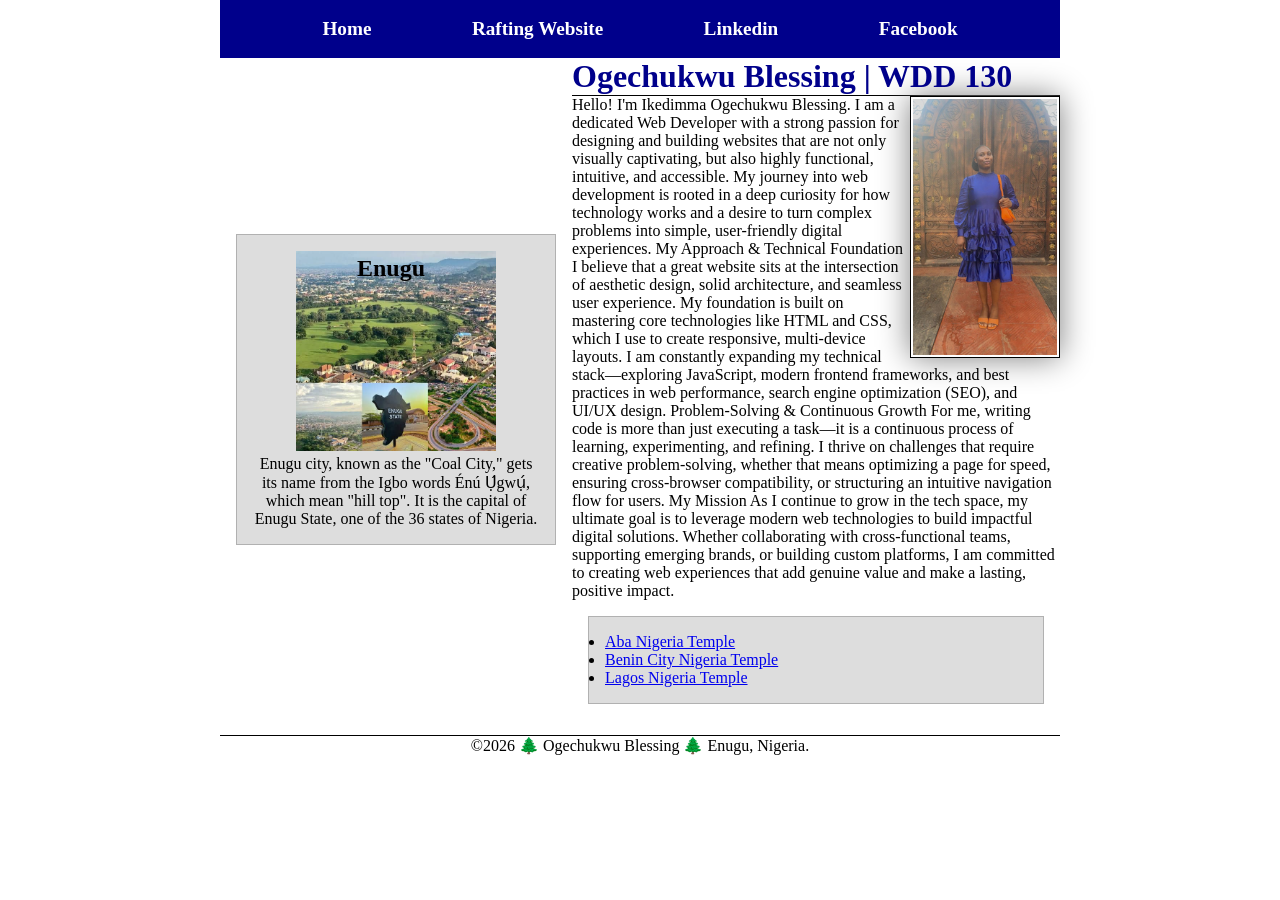
<file: index.html>
<!DOCTYPE html>
<html lang="en">

<head>
    <meta charset="UTF-8">
    <meta name="viewport" content="width=device-width, initial-scale=1.0">
    <title>Ogechukwu Blessing | WDD 130</title>
    <meta name="description" content="Ikedimma Ogechukwu's BYU-Idaho WDD 130 course home page.">
    <meta name="author" content="Ikedimma Ogechukwu">
    <link rel="stylesheet" href="styles/styles.css">
</head>

<body>
    <header>
        <nav>
            <a href="#">Home</a>
            <a href="wwr/">Rafting Website</a>
            <a href="https://linkedin.com">Linkedin</a>
            <a href="https://facebook.com">Facebook</a>
        </nav>
    </header>
    <div class="grid">
        <main>
            <h1>Ogechukwu Blessing | WDD 130</h1>
            <img class="profile" src="images/profile.jpg" alt="Hello, my name is Ogechukwu Blessing"
              width="200">
            <p>Hello! I'm Ikedimma Ogechukwu Blessing.

                I am a dedicated Web Developer with a strong passion for designing and building
                websites
                that are
                not only visually captivating, but also highly functional, intuitive, and
                accessible. My
                journey
                into web development is rooted in a deep curiosity for how technology works and a
                desire
                to turn
                complex problems into simple, user-friendly digital experiences.

                My Approach & Technical Foundation
                I believe that a great website sits at the intersection of aesthetic design, solid
                architecture, and
                seamless user experience. My foundation is built on mastering core technologies like
                HTML and CSS,
                which I use to create responsive, multi-device layouts. I am constantly expanding my
                technical
                stack—exploring JavaScript, modern frontend frameworks, and best practices in web
                performance,
                search engine optimization (SEO), and UI/UX design.

                Problem-Solving & Continuous Growth
                For me, writing code is more than just executing a task—it is a continuous process
                of
                learning,
                experimenting, and refining. I thrive on challenges that require creative
                problem-solving, whether
                that means optimizing a page for speed, ensuring cross-browser compatibility, or
                structuring an
                intuitive navigation flow for users.

                My Mission
                As I continue to grow in the tech space, my ultimate goal is to leverage modern web
                technologies to
                build impactful digital solutions. Whether collaborating with cross-functional
                teams,
                supporting
                emerging brands, or building custom platforms, I am committed to creating web
                experiences that add
                genuine value and make a lasting, positive impact.
            </p>
            <ul class="box">
                <li><a href="https://www.churchofjesuschrist.org/temples/details/aba-nigeria-temple?lang=eng"
                      target="_blank">Aba Nigeria Temple</a></li>
                <li><a href="https://www.churchofjesuschrist.org/temples/details/benin-city-nigeria-temple?lang=eng"
                      target="_blank">Benin City Nigeria Temple</a></li>
                <li><a href="https://www.churchofjesuschrist.org/temples/details/lagos-nigeria-temple?lang=eng"
                      target="_blank">Lagos Nigeria Temple</a></li>
            </ul>

        </main>
        <aside class="box">
            <h2>Enugu</h2>
            <img src=" images/enugu.jpeg" alt="Enugu City" width="200">
            <p>Enugu city, known as the "Coal City," gets its name from the Igbo words Énú
                Ụ́gwụ́,
                which mean "hill top". It is the capital of Enugu State, one of the 36
                states of
                Nigeria.</p>
        </aside>
    </div>
    <footer>
        <p>©2026 🌲 Ogechukwu Blessing 🌲 Enugu, Nigeria.</p>
    </footer>
</body>

</html>
</file>
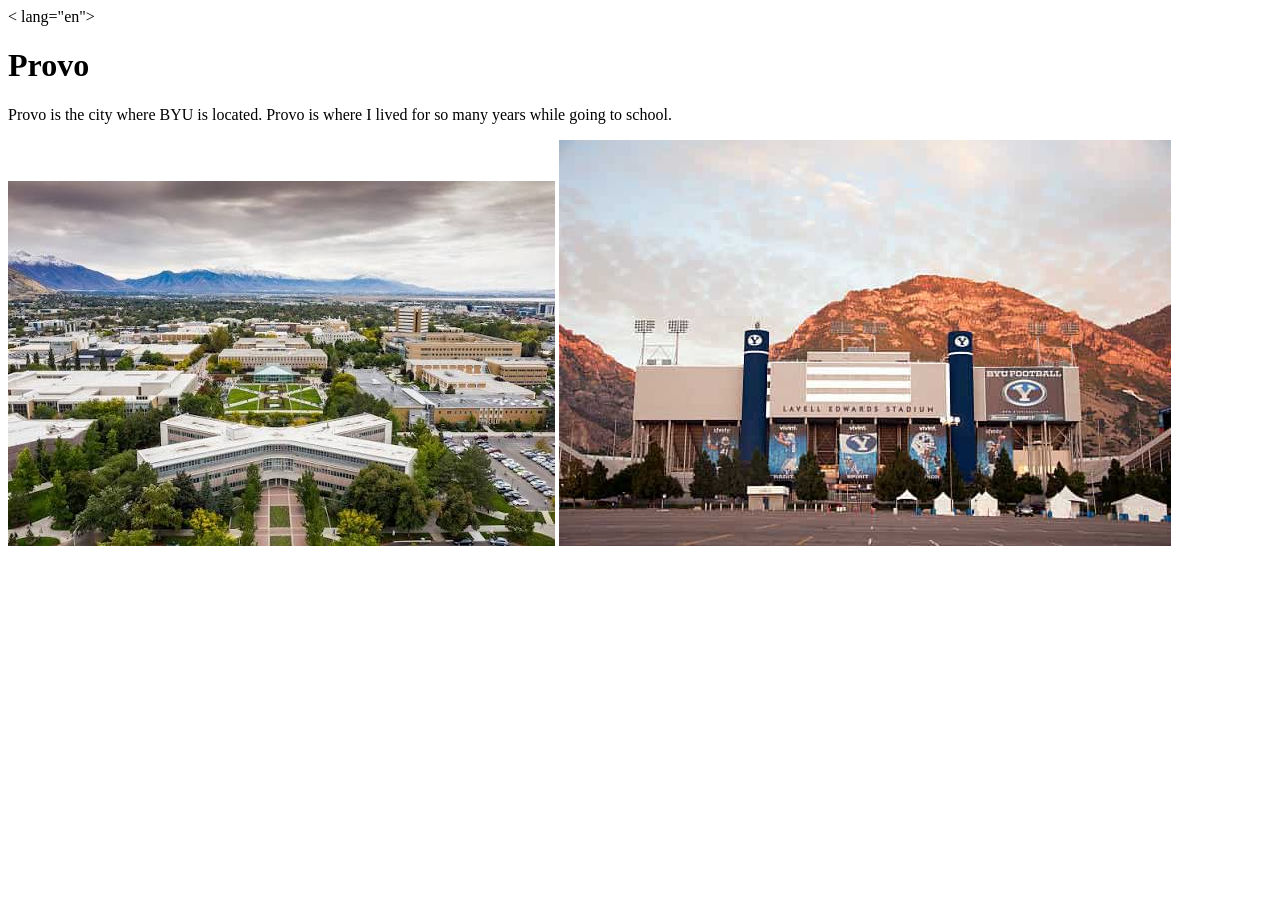
<file: week01/favorite-city.html>
<!DOCTYPE html>
< lang="en">

    <head>
        <meta charset="UTF-8">
        <meta name="viewport" content="width=device-width, initial-scale=1.0">
        <title>Document</title>
    </head>

    <body>
        <h1>Provo</h1>
        <p>Provo is the city where BYU is located. Provo is where I lived for so many years while
            going
            to school.</p>
        <img src="images/BYU-campus.jpg" alt="BYU Campus">
        <img src="images/BYU-Campus3.jpg" alt="BYU Campus">
    </body>

    </html>
</file>
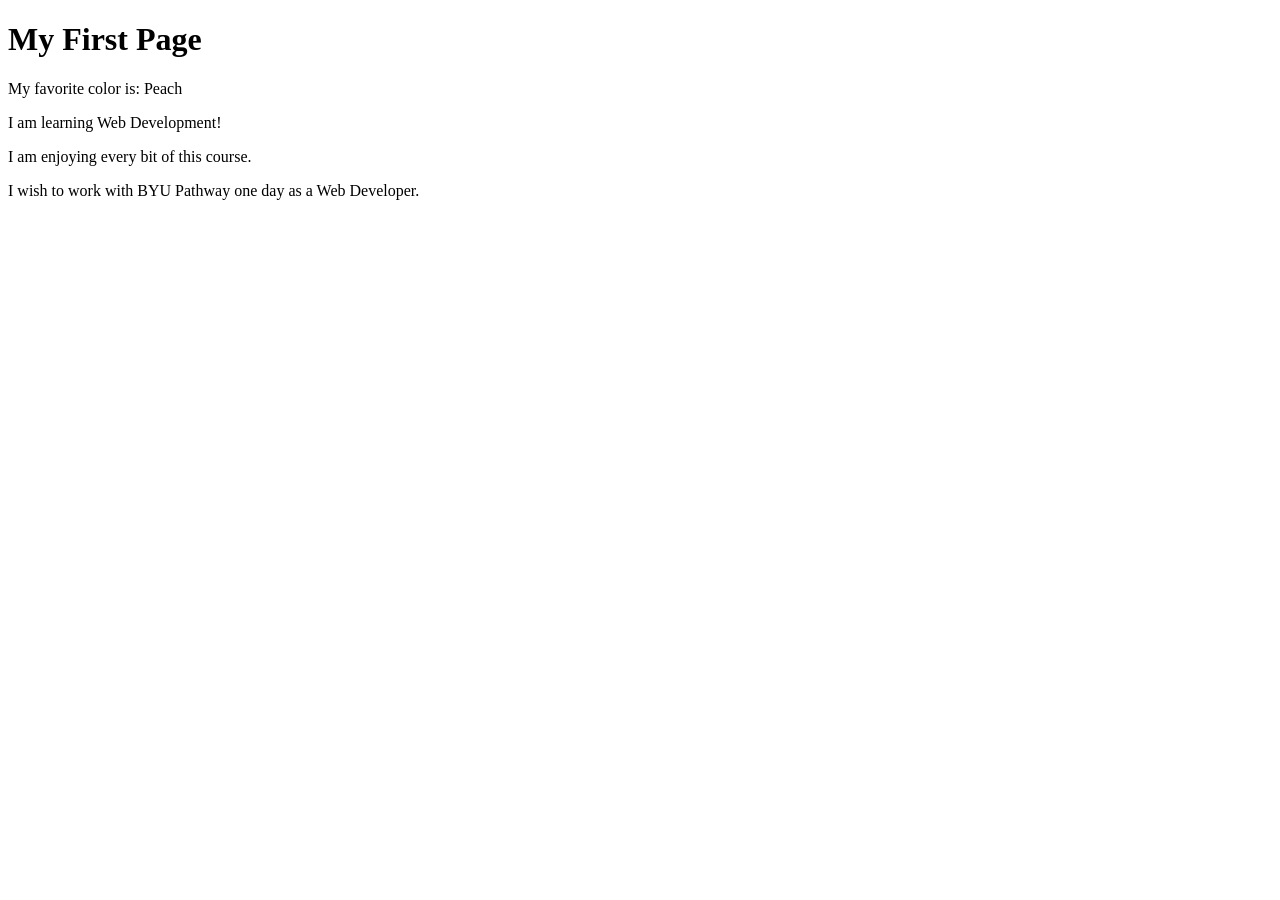
<file: week01/first-page.html>
<!DOCTYPE html>
<html lang="en">

<head>
    <meta charset="UTF-8">
    <meta name="viewport" content="width=device-width, initial-scale=1.0">
    <title>My First Page</title>
</head>

<body>
    <h1>My First Page</h1>
    <p>My favorite color is: Peach </p>
    <p>I am learning Web Development! </p>
    <p>I am enjoying every bit of this course. </p>
    <p>I wish to work with BYU Pathway one day as a Web Developer. </p>
</body>

</html>
</file>
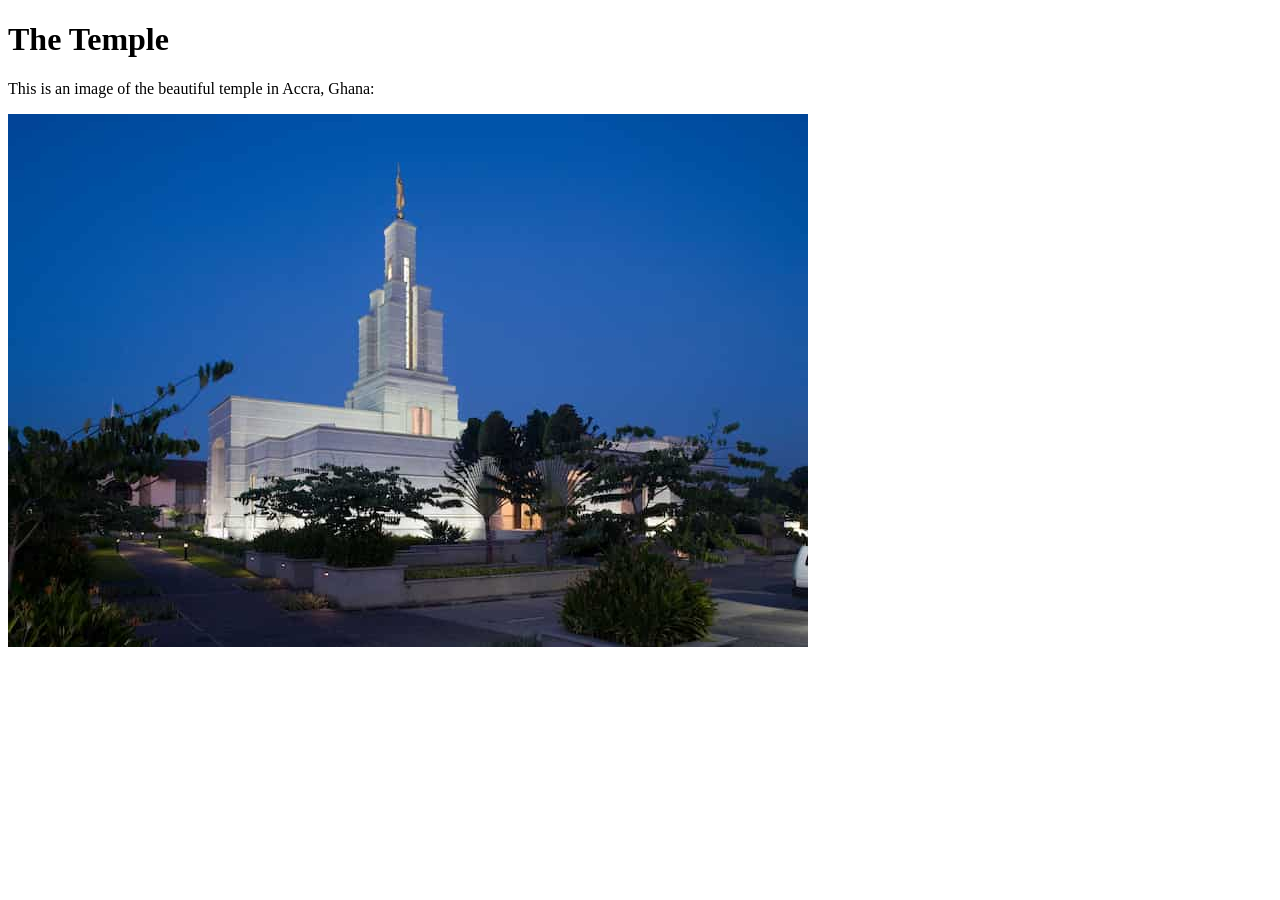
<file: week01/images-solution.html>
<!DOCTYPE html>
<html lang="en">
<head>
    <meta charset="UTF-8">
    <meta name="viewport" content="width=device-width, initial-scale=1.0">
    <title>Temple Image</title>
</head>
<body>
    <h1>The Temple</h1>
    <p>This is an image of the beautiful temple in Accra, Ghana:</p>
    <img src="images/temple-small.jpg" alt="The Accra Ghana Temple">
    
</body>
</html>
</file>
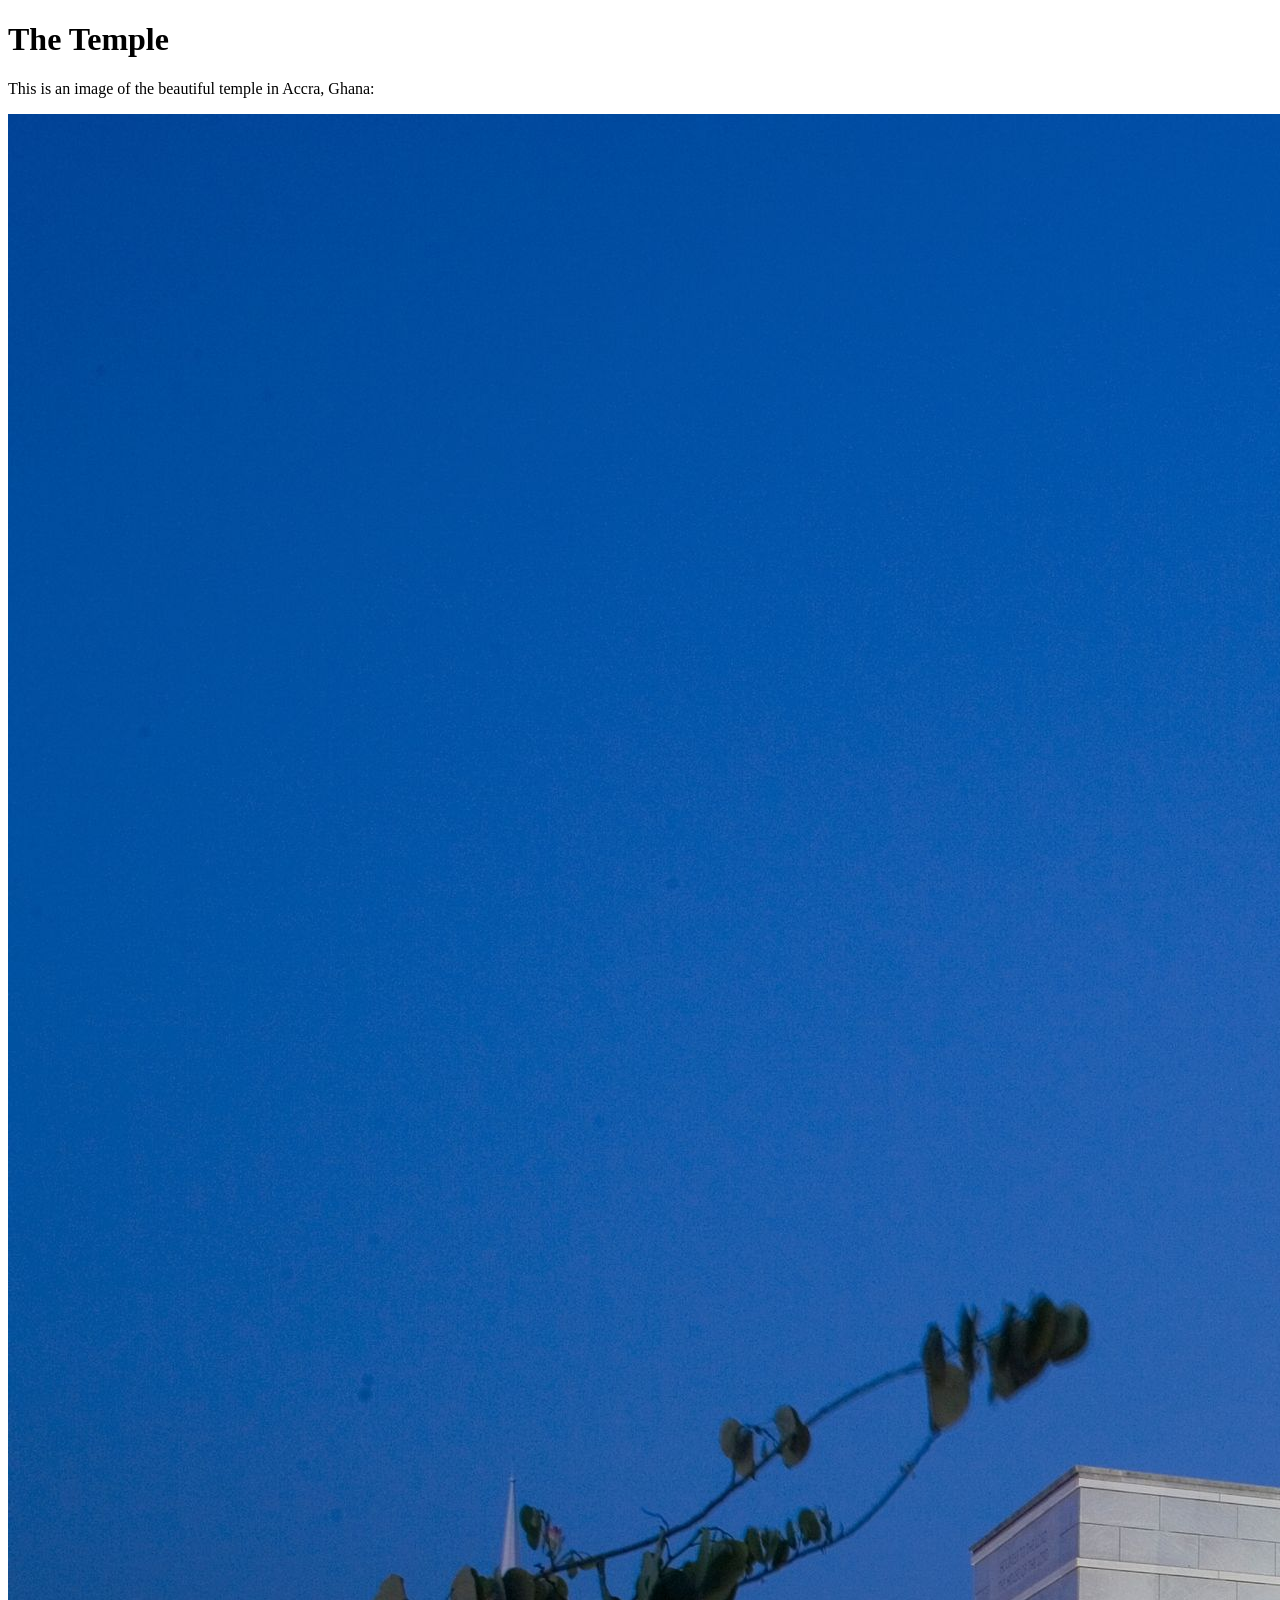
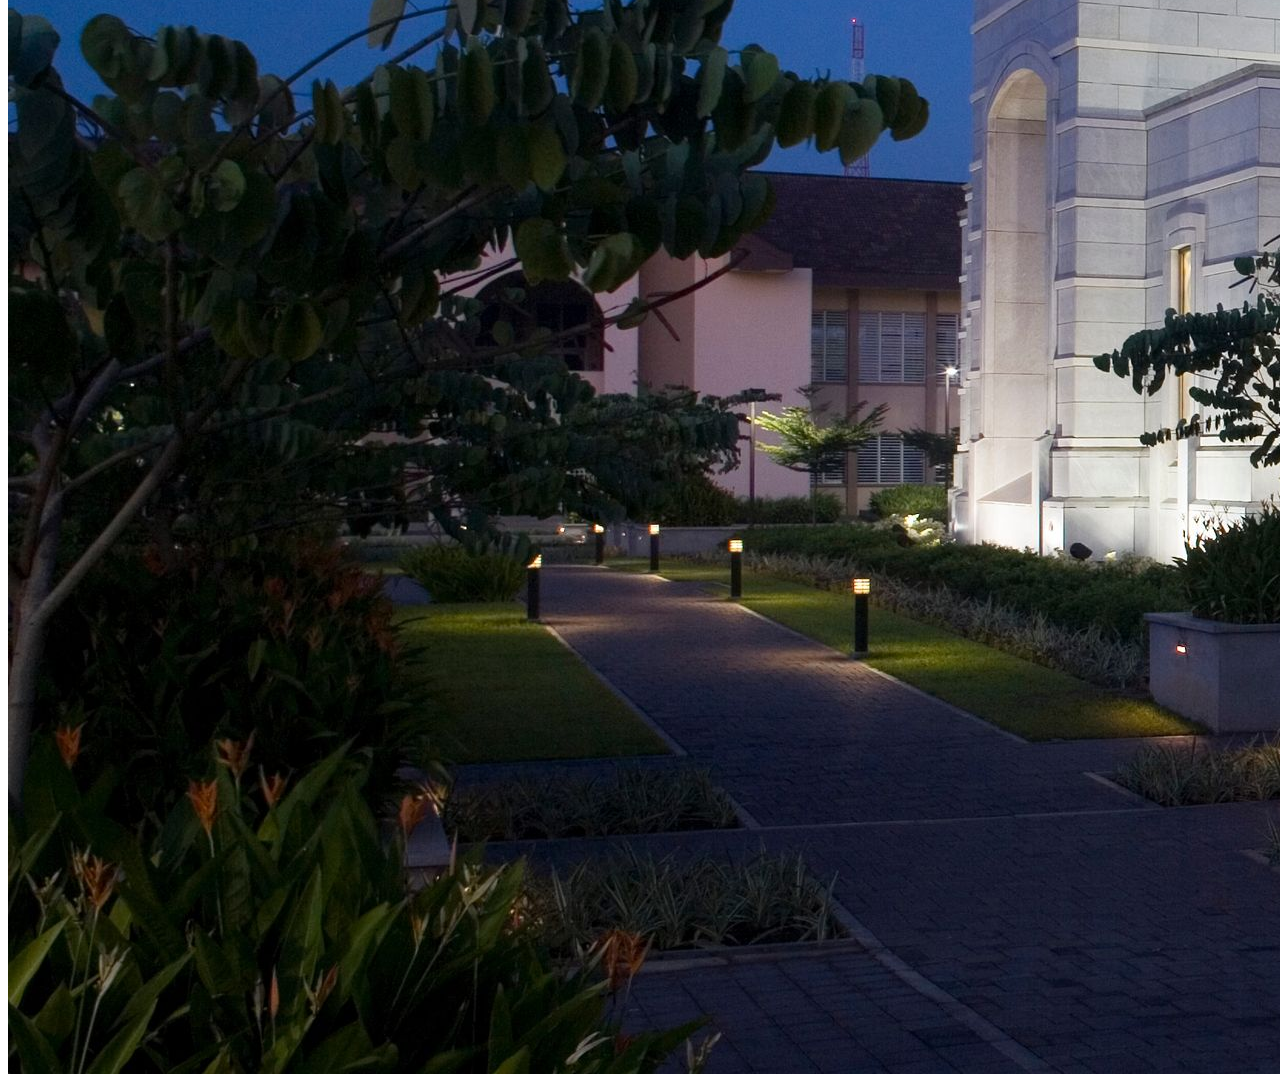
<file: week01/images.html>
<!DOCTYPE html>
<html lang="en">
<head>
    <meta charset="UTF-8">
    <meta name="viewport" content="width=device-width, initial-scale=1.0">
    <title>Temple Image</title>
</head>
<body>
    <h1>The Temple</h1>
    <p>This is an image of the beautiful temple in Accra, Ghana:</p>
    <img src="images/temple-large.jpeg" alt="The Accra Ghana Temple">
    
</body>
</html>
</file>
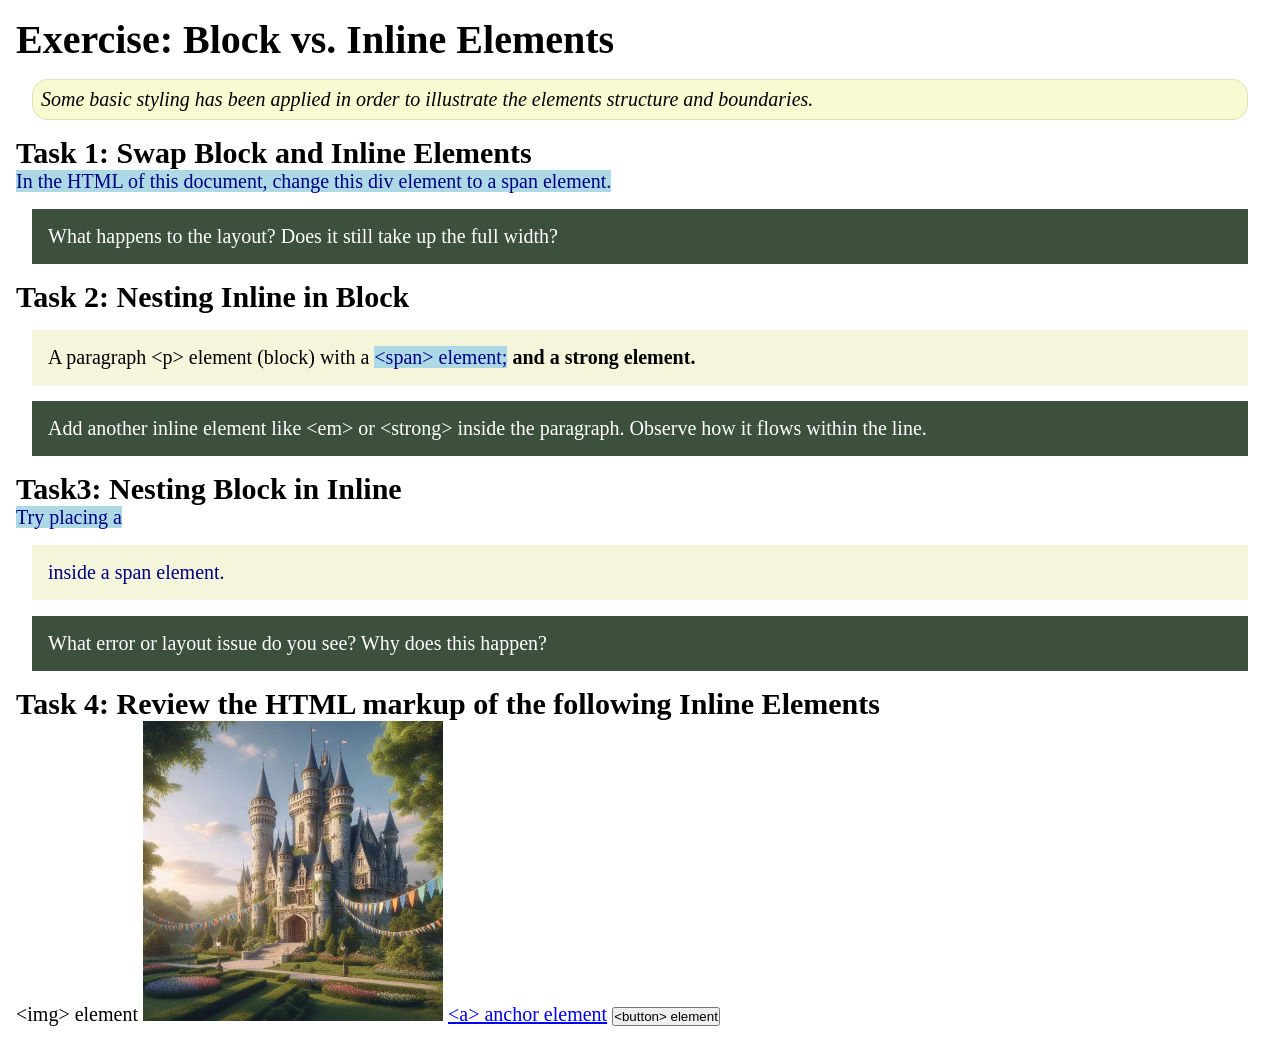
<file: week02/block-vs-inline.html>
<!DOCTYPE html>
<html lang="en">

<head>
    <meta charset="UTF-8">
    <meta name="viewport" content="width=device-width, initial-scale=1.0">
    <title>Exercise: Block vs. Inline Elements</title>
    <link rel="stylesheet" href="styles/block-vs-inline.css">
</head>

<body>
    <main>
        <h1>Exercise: Block vs. Inline Elements</h1>
        <p class="note">Some basic styling has been applied in order to illustrate the elements
            structure and
            boundaries.</p>

        <h2>Task 1: Swap Block and Inline Elements</h2>
        <span>In the HTML of this document, change this div element to a span element.</span>

        <p class="question">What happens to the layout? Does it still take up the full width?</p>

        <h2>Task 2: Nesting Inline in Block</h2>
        <p>A paragraph &lt;p&gt; element (block) with a
            <span>&lt;span&gt; element;</span>
            <strong>and a strong element.</strong>
        </p>
        <p class="question">Add another inline element like &lt;em&gt; or &lt;strong&gt; inside the
            paragraph. Observe
            how it flows within the line.</p>

        <h2>Task3: Nesting Block in Inline</h2>
        <span>
            Try placing a <div> inside a span element.</div>
        </span>
        <p class="question">What error or layout issue do you see? Why does this happen?</p>


        <h2>Task 4: Review the HTML markup of the following Inline Elements</h2>
        &lt;img&gt; element
        <img src="images/castle.webp" alt="placeholder image (images are inline)" width="300"
          height="300">
        <a href="https://churchofjesuschrist.org">&lt;a&gt; anchor element</a>
        <button type="button">&lt;button&gt; element</button>
    </main>
</body>

</html>
</file>
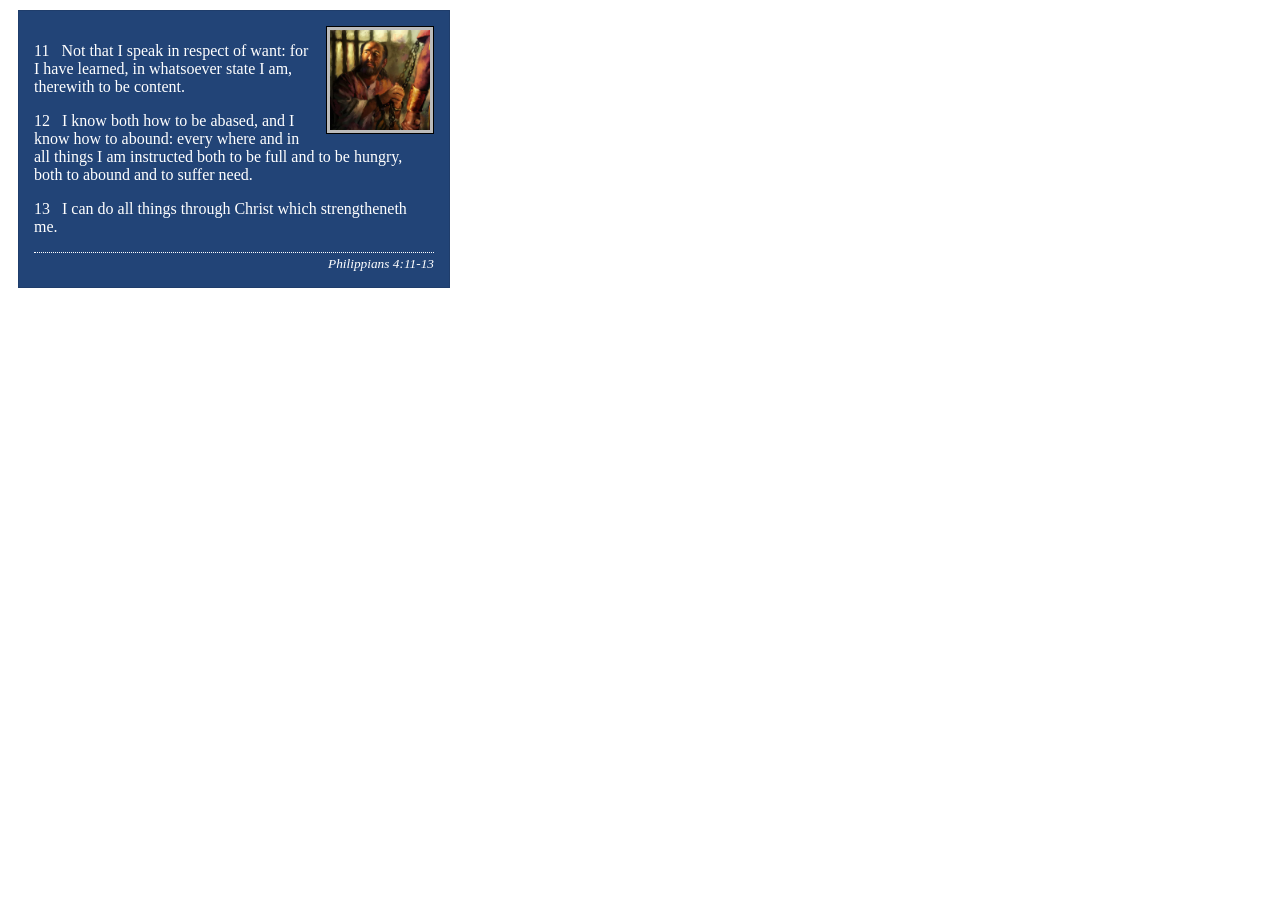
<file: week02/box-model-solution.html>
<!DOCTYPE html>
<html lang="en">
<head>
    <meta charset="UTF-8">
    <meta name="viewport" content="width=device-width, initial-scale=1.0">
    <title>Box Model Activity</title>
    <link rel="stylesheet" href="styles/box-model-solution.css">
</head>
<body>
    <main>
        <div class="callout">
            <img src="images/apostle-paul-imprisoned.webp" alt="Paul the Apostle - Imprisoned in Rome" width="200" height="200">
            <blockquote>
                <p>11 &nbsp; Not that I speak in respect of want: for I have learned, in whatsoever state I am, therewith to be content.</p>
                <p>12 &nbsp; I know both how to be abased, and I know how to abound: every where and in all things I am instructed both to be full and to be hungry, both to abound and to suffer need.</p>
                <p>13 &nbsp; I can do all things through Christ which strengtheneth me.</p>
            </blockquote>
            <cite>Philippians 4:11-13</cite>
        </div>
    </main>
</body>
</html>
</file>
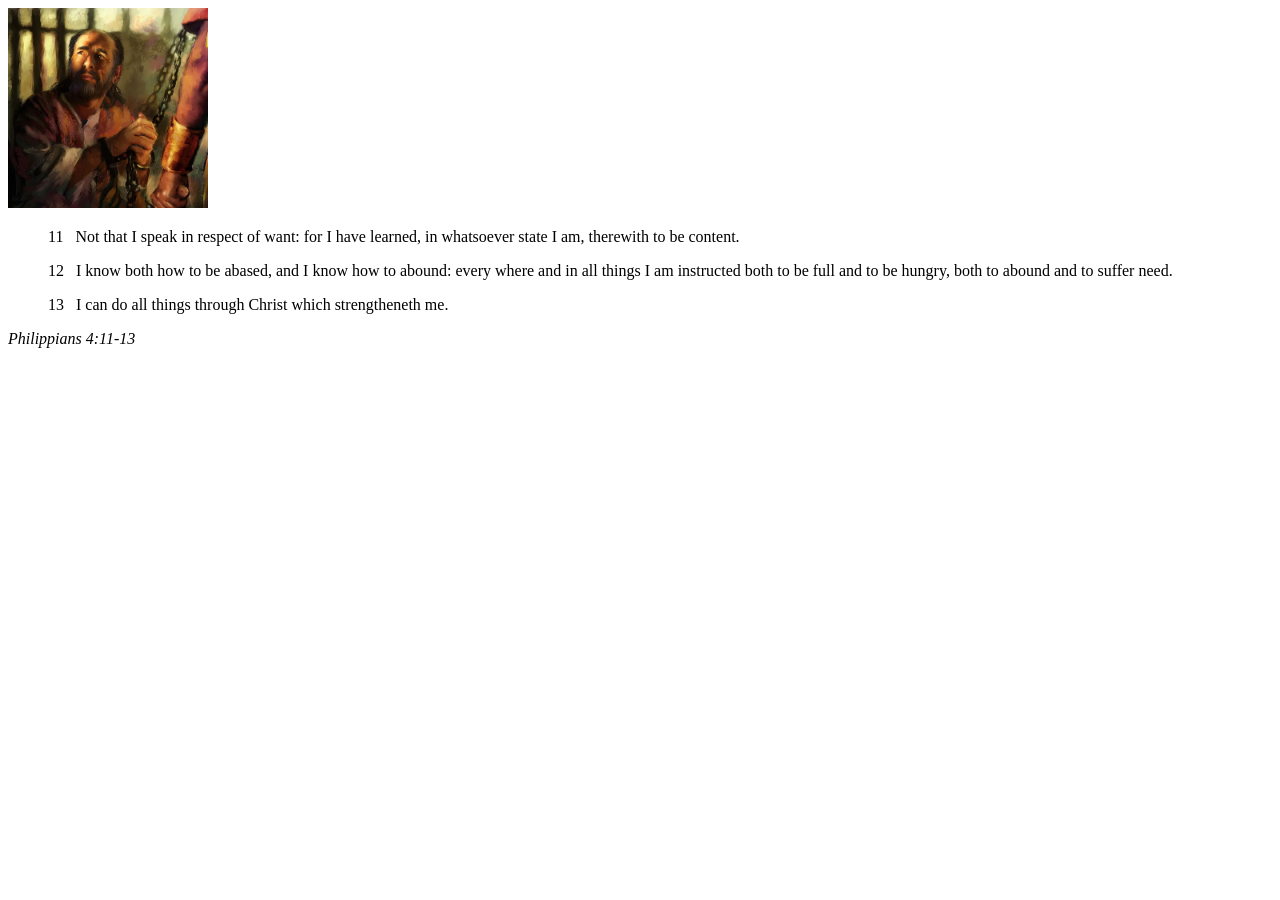
<file: week02/box-model.html>
<!DOCTYPE html>
<html lang="en">
<head>
    <meta charset="UTF-8">
    <meta name="viewport" content="width=device-width, initial-scale=1.0">
    <title>Box Model Activity</title>
</head>
<body>
    <main>
        <div class="callout">
            <img src="images/apostle-paul-imprisoned.webp" alt="Paul the Apostle - Imprisoned in Rome" width="200" height="200">
            <blockquote>
                <p>11 &nbsp; Not that I speak in respect of want: for I have learned, in whatsoever state I am, therewith to be content.</p>
                <p>12 &nbsp; I know both how to be abased, and I know how to abound: every where and in all things I am instructed both to be full and to be hungry, both to abound and to suffer need.</p>
                <p>13 &nbsp; I can do all things through Christ which strengtheneth me.</p>
            </blockquote>
            <cite>Philippians 4:11-13</cite>
        </div>
    </main>
</body>
</html>
</file>
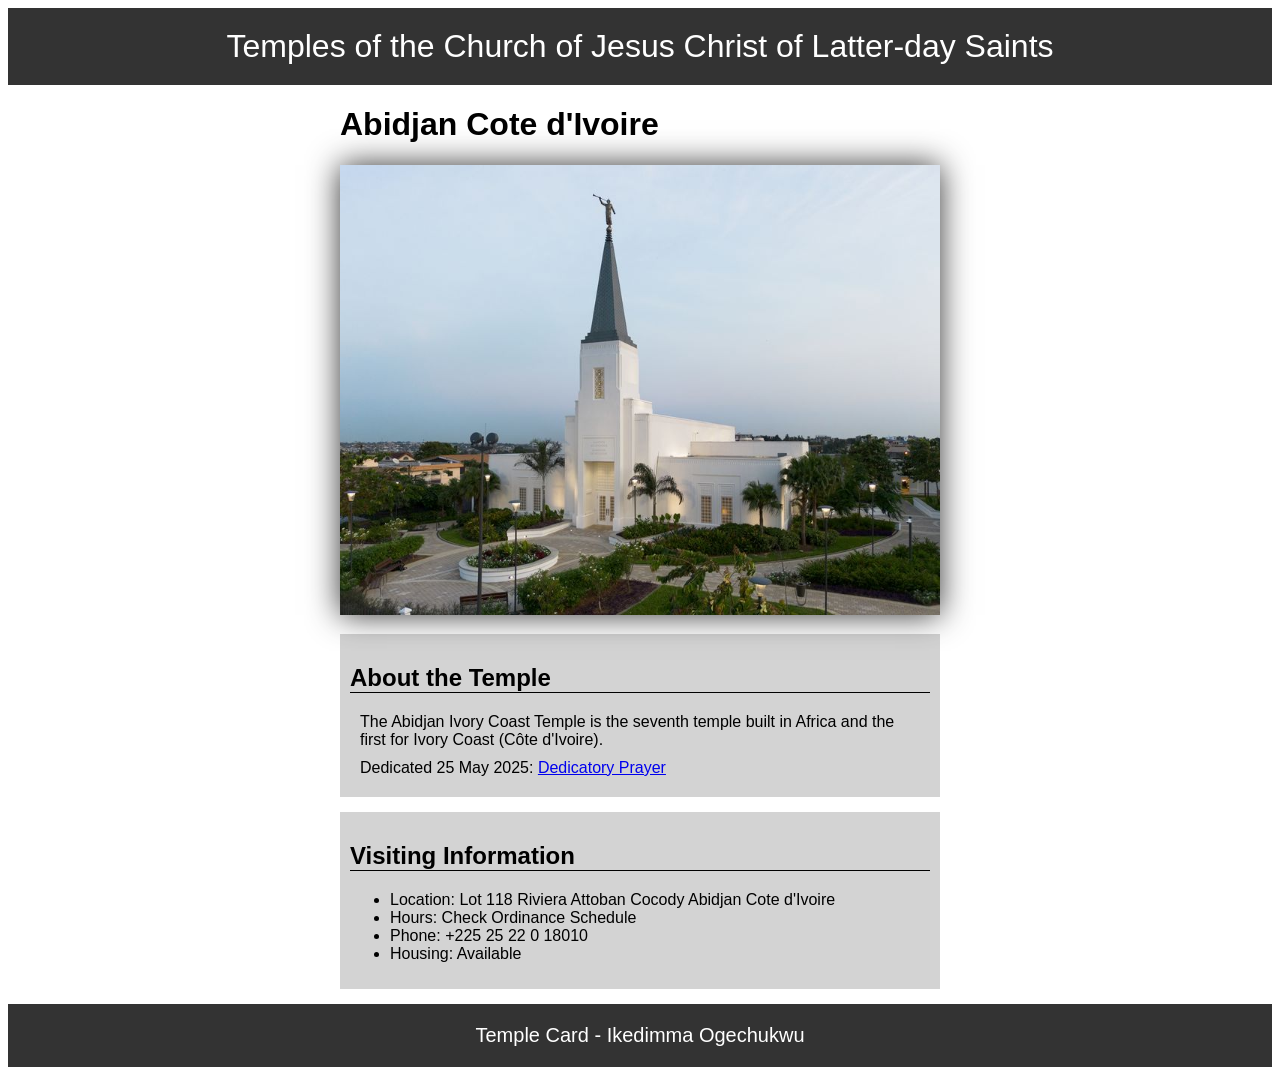
<file: week02/temple.html>
<!DOCTYPE html>
<html lang="en">

<head>
    <meta charset="UTF-8">
    <meta name="viewport" content="width=device-width, initial-scale=1.0">
    <title>Temple Card - Abidjan Cote d'Ivoire</title>
    <link rel="stylesheet" href="styles/temple.css">
</head>

<body>
    <header>
        <p>Temples of the Church of Jesus Christ of Latter-day Saints</p>
    </header>
    <main>
        <h1>Abidjan Cote d'Ivoire</h1>
        <picture>
            <img src="images/abidjan-ivory-coast.jpeg" alt="Abidjan Cote d'Ivoire Temple">
        </picture>
        <section>
            <h2>About the Temple</h2>
            <p>The Abidjan Ivory Coast Temple is the seventh temple built in Africa and the first
                for Ivory Coast (Côte
                d'Ivoire).</p>
            <p>Dedicated 25 May 2025: <a
                  href="https://www.churchofjesuschrist.org/temples/dedicatory-prayer/abidjan-ivory-coast-temple/2025-05-25?lang=eng"
                  target="_blank" rel="noopener noreferrer">Dedicatory Prayer</a></p>
        </section>
        <section>
            <h2>Visiting Information</h2>
            <ul>
                <li>Location: Lot 118 Riviera Attoban Cocody Abidjan Cote d'Ivoire</li>
                <li>Hours: Check Ordinance Schedule</li>
                <li>Phone: +225 25 22 0 18010</li>
                <li>Housing: Available</li>
            </ul>
        </section>
    </main>
    <footer>
        <p>Temple Card - Ikedimma Ogechukwu</p>
    </footer>
</body>

</html>
</file>
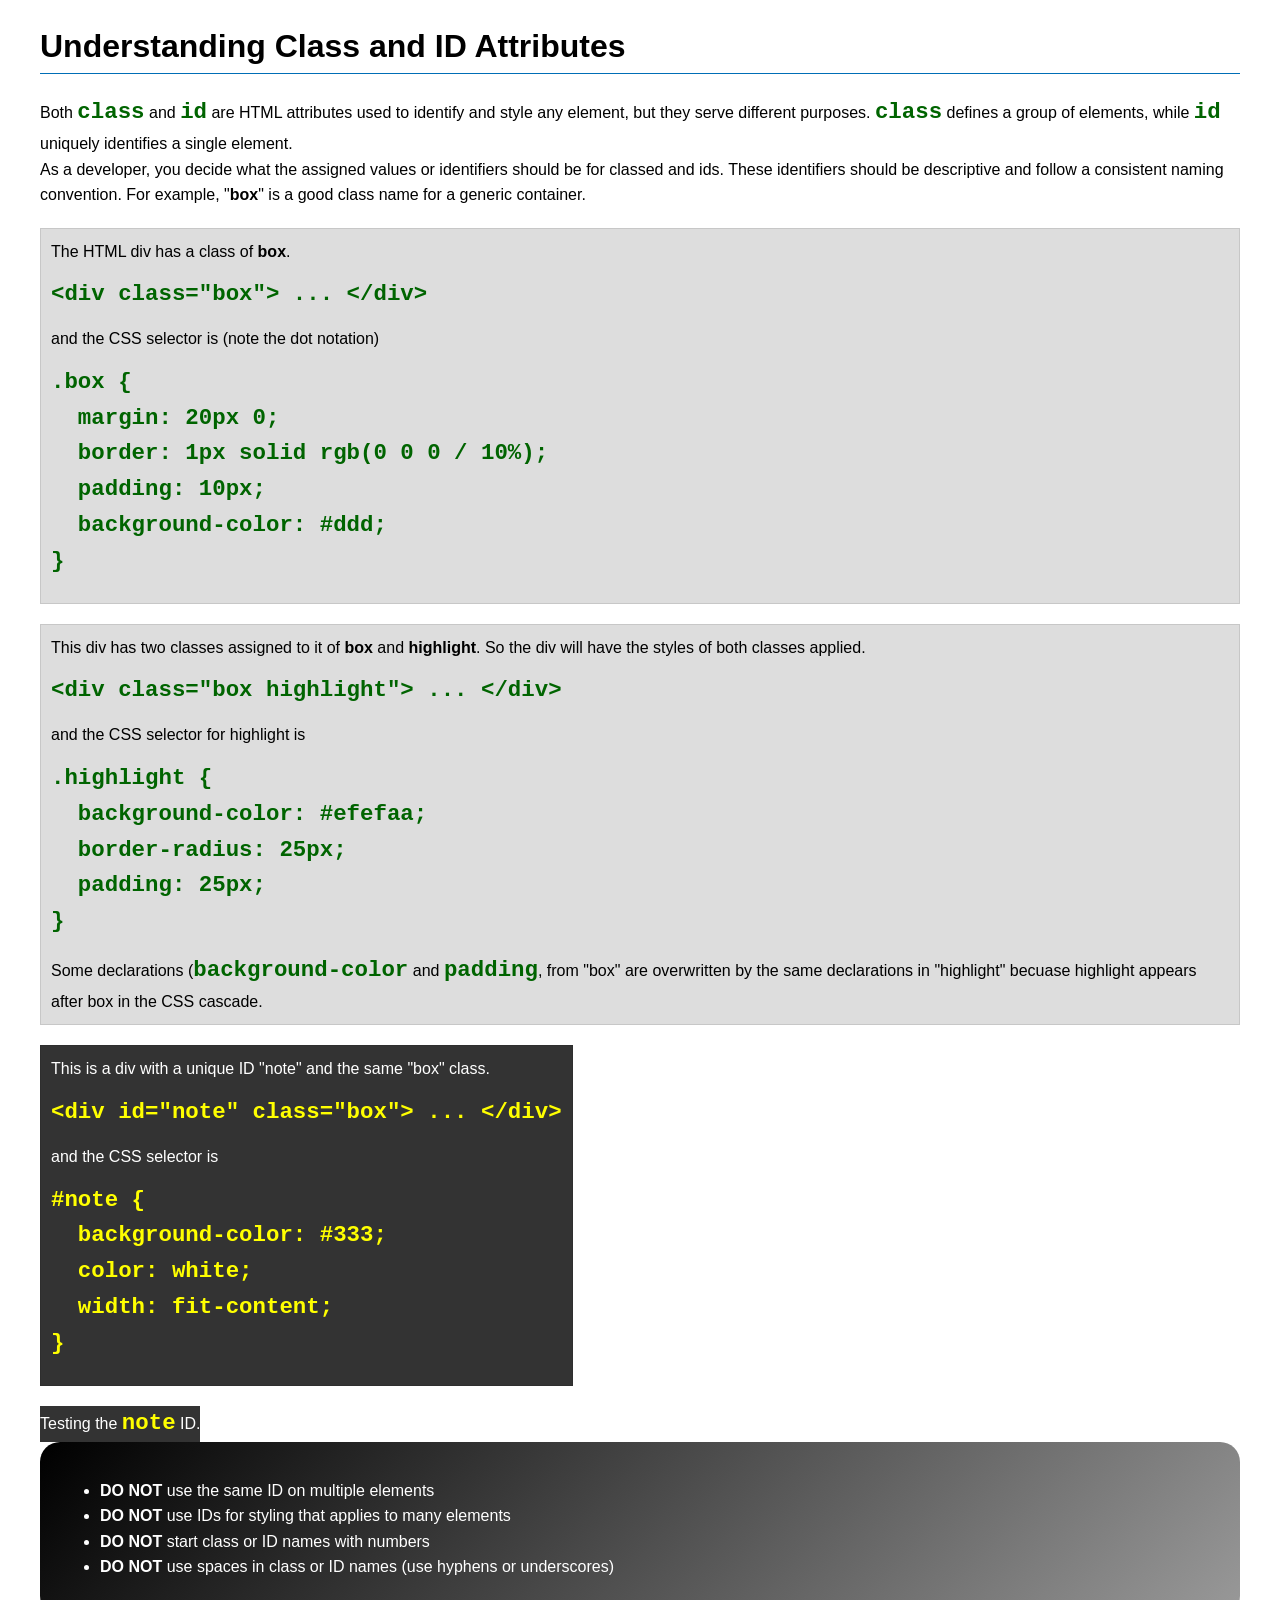
<file: week03/class-and-id.html>
<!DOCTYPE html>
<html lang="en">

<head>
    <meta charset="UTF-8">
    <meta name="viewport" content="width=device-width, initial-scale=1.0">
    <title>Class vs ID Attributes</title>
    <link rel="stylesheet" href="styles/class-and-id.css">
</head>

<body>
    <h1>Understanding Class and ID Attributes</h1>
    <p>Both <code>class</code> and <code>id</code> are HTML attributes used to identify and style
        any element, but they
        serve different purposes. <code>class</code> defines a group of elements, while
        <code>id</code> uniquely
        identifies a single element.
    </p>
    <p>As a developer, you decide what the assigned values or identifiers should be for classed and
        ids. These
        identifiers should be
        descriptive and follow a consistent naming convention. For example, "<strong>box</strong>"
        is a good class name
        for a generic container.</p>
    <div class="box">
        <p>The HTML div has a class of <strong>box</strong>.</p>
        <pre><code class="html">&lt;div class="box"&gt; ... &lt;/div&gt;</code></pre>
        and the CSS selector is (note the dot notation)
        <pre><code class="css">.box {
  margin: 20px 0;
  border: 1px solid rgb(0 0 0 / 10%);
  padding: 10px;
  background-color: #ddd; 
}</code></pre>
    </div>

    <div class="box">
        <p>This div has two classes assigned to it of <strong>box</strong> and
            <strong>highlight</strong>. So the div
            will have the styles of both classes applied.
        </p>
        <pre><code class="html">&lt;div class="box highlight"&gt; ... &lt;/div&gt;</code></pre>
        and the CSS selector for highlight is
        <pre><code class="css">.highlight {
  background-color: #efefaa;
  border-radius: 25px;
  padding: 25px;
}</code></pre>
        <p>Some declarations (<code>background-color</code> and <code>padding</code>, from "box" are
            overwritten by the same declarations in "highlight" becuase highlight appears after box
            in the CSS cascade.</p>
    </div>

    <div id="note" class="box">
        <p>This is a div with a unique ID "note" and the same "box" class.</p>
        <pre><code class="html">&lt;div id="note" class="box"&gt; ... &lt;/div&gt;</code></pre>
        and the CSS selector is
        <pre><code class="css">#note {
  background-color: #333;
  color: white;
  width: fit-content;
}</code></pre>
    </div>

    <div>
        <div id="note">
            <p>Testing the <code>note</code> ID.</p>
        </div>

        <section id="best-practice">
            <ul>
                <li><strong>DO NOT</strong> use the same ID on multiple elements</li>
                <li><strong>DO NOT</strong> use IDs for styling that applies to many elements</li>
                <li><strong>DO NOT</strong> start class or ID names with numbers</li>
                <li><strong>DO NOT</strong> use spaces in class or ID names (use hyphens or
                    underscores)
                </li>
            </ul>
        </section>


</body>

</html>
</file>
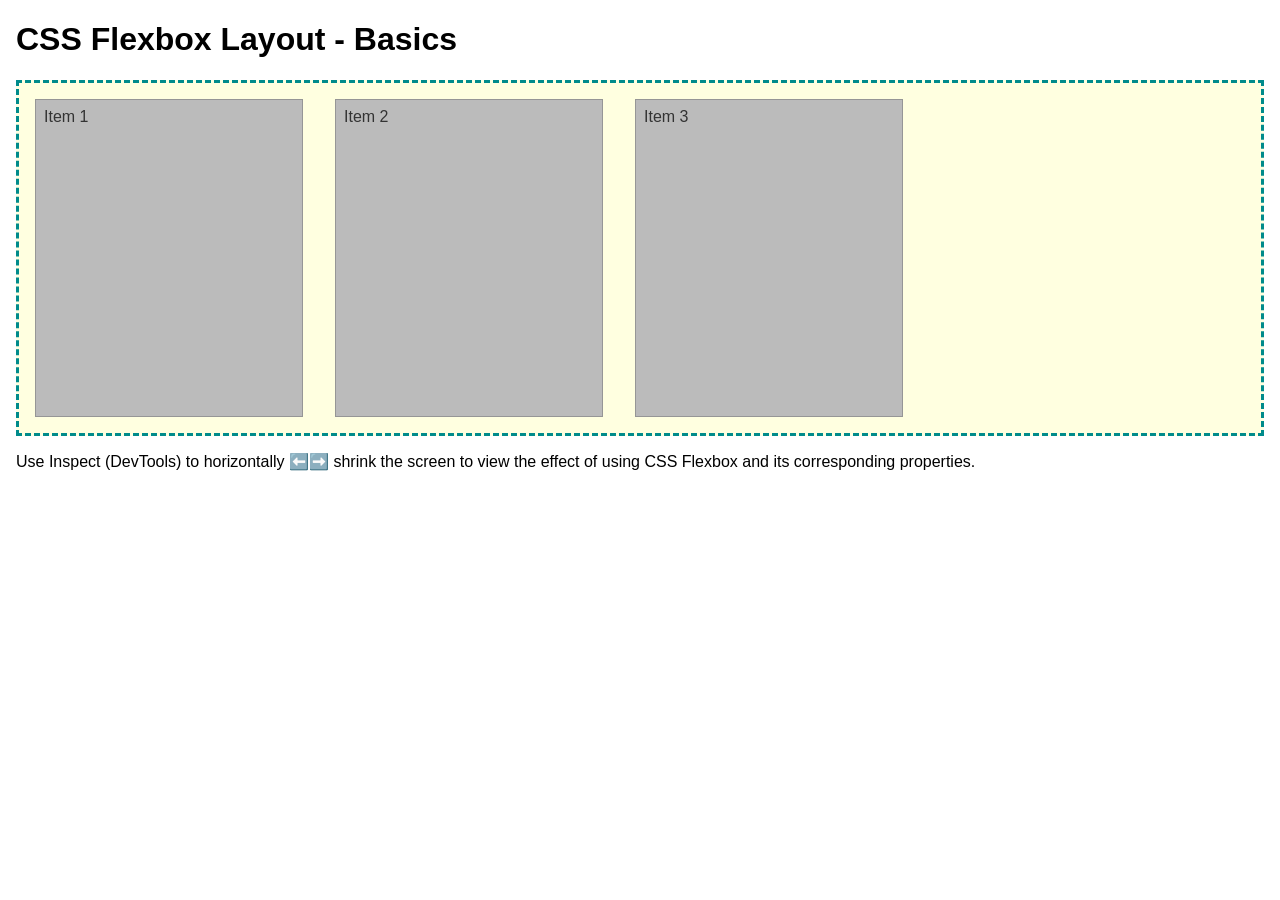
<file: week04/flexbox-layout.html>
<!DOCTYPE html>
<html lang="en">

<head>
    <meta charset="UTF-8">
    <meta name="viewport" content="width=device-width, initial-scale=1.0">
    <title>CSS Flexbox Layout - Basics</title>
    <link rel="stylesheet" href="styles/flexbox.css">
</head>

<body>
    <main>
        <h1>CSS Flexbox Layout - Basics</h1>
        <div class="flex-container">
            <div class="flex-item item1">Item 1</div>
            <div class="flex-item item2">Item 2</div>
            <div class="flex-item item3">Item 3</div>
        </div>
        <p>Use Inspect (DevTools) to horizontally ⬅️➡️ shrink the screen to view the effect of using
            CSS Flexbox and its corresponding properties.</p>
    </main>
</body>
</html]
</file>
<file: styles/styles.css>
* {
    margin: 0;
    padding: 0;
    box-sizing: border-box;
}

:root {
    --primary-color: darkblue;
    --image-width: 150px;
    --image-border: 1px solid black;
    --image-padding: 2px;
    --image-shadow: 0 0 30px gray;
}

header,
.grid,
footer {
    max-width: 840px;
    margin: 0 auto;
}

nav {
    background-color: var(--primary-color);
    padding: 10px;
    display: flex;
    justify-content: space-evenly;
    align-items: center;
}

nav a {
    color: white;
    display: block;
    padding: 20px;
    padding: 0.5rem;
    text-decoration: none;
    font-size: 1.2rem;
    font-weight: 700;
}

h1 {
    color: var(--primary-color);
    border-bottom: 1px solid #000
}

main {
    max-width: 840px;
    grid-column: 2/3;
}

aside {
    position: relative;
    width: 20rem;
    margin: 1rem;
    border: 1px solid rgb(0 0 0 / 0.2);
    padding: 1rem;
    background-color: #eee;
    color: #333;
    text-align: center;
    grid-column: 1/2;
    grid-row: 1/2;
}

aside h2 {
    position: absolute;
    top: 20px;
    left: 120px;
}

aside img {
    width: 200px;
    height: auto;
}

main img {
    float: right;
    width: var(--image-width);
    height: auto;
    border: var(--image-border);
    padding: var(--image-padding);
    box-shadow: var(--image-shadow);
}

p {
    padding: 0;
}

footer {
    margin-top: 15px;
    border-top: 1px solid #000;
    text-align: center;
}

/* CSS class selectors */

.grid {
    display: grid;
    align-items: center;
}

.box {
    margin: 1rem;
    padding: 1rem;
    border: 1px solid rgb(0 0 0 / 0.2);
    background-color: #ddd;
    color: black;
}
</file>
<file: week02/styles/block-vs-inline.css>
* {
    margin: 0;
    padding: 0;
}

body {
    font-size: 20px;
    margin: 1rem;
}

p,
div {
    background-color: beige;
    margin: 1rem;
    padding: 1rem;
}

span {
    color: navy;
    background-color: lightblue;
}

code {
    margin: 0;
    padding: 0;
    color: green;
    font-size: 1.2rem;
}

.note {
    font-style: italic;
    background-color: lightgoldenrodyellow;
    border-radius: 1rem;
    border: 1px solid rgb(0 0 0 / 10%);
    margin: 1rem;
    padding: .5rem;
}

.question {
    background-color: #3d503d;
    color: #fff;
}
</file>
<file: week02/styles/box-model-solution.css>
.callout {
    max-width: 400px;
    margin: 10px;
    border: 1px solid rgba(0, 0, 0, .1);
    padding: 15px;
    background-color: #247;
    color: #fff;
}

.callout img {
    float: right;
    margin: 0 0 10px 15px;
    border: 1px solid #000;
    padding: 3px;
    background-color: #bbb;
    width: 100px;
    height: auto;

}

blockquote {
    margin: 0;
}

cite {
    display: block;
    border-top: 1px dotted #fff;
    padding-top: 3px;
    text-align: right;
    font-size: smaller;
}
</file>
<file: week02/styles/temple.css>
body {
    font-family: Arial, Helvetica, sans-serif;
}

header {
    width: 100%;
    background-color: #333333;
    color: white;
    text-align: center;
    padding: 10px;
    box-sizing: border-box;
    font-size: 2.0rem;
}

footer {
    width: 100%;
    background-color: #333333;
    color: white;
    padding: 10px;
    text-align: center;
    font-size: 1.25rem;
    box-sizing: border-box;
}

section {
    background-color: lightgray;
    padding: 10px;
    margin: 15px auto;
}

main {
    margin: 0 auto;
    max-width: 600px;
}

h2 {
    border-bottom: 1px solid black;
}

picture img {
    box-shadow: 0 0 30px #333333;
    margin: 0 auto;
    max-width: 100%;
    height: auto;
}

p {
    margin: 10px;
}
</file>
<file: week03/styles/class-and-id.css>
body {
    font-family: Arial, sans-serif;
    line-height: 1.6;
    margin: 0;
    padding: 0 40px;
}

h1 {
    border-bottom: 1px solid rgb(0 110 182);
    padding-bottom: 0;
}



p {
    margin: 0;
}

code {
    color: darkgreen;
    font-weight: 700;
    font-size: 1.4rem;
}

/* Class examples - can be reused */

.box {
    margin: 20px 0;
    border: 1px solid rgb(0 0 0 / 10%);
    padding: 10px;
    background-color: #ddd; /* this is shorthand for #dddddd */
}

.highlight {
    background-color: #efefaa;
    border-radius: 25px;
    padding: 25px;
}

/* ID examples - should be unique */

#note {
    background-color: #333;
    color: white;
    width: fit-content;
}

#note code {
    color: yellow;
}

#best-practice {
    background: linear-gradient(135deg, #000 0%, #999 100%);
    color: white;
    border-radius: 20px;
    padding: 20px
}
</file>
<file: week04/styles/flexbox.css>
body {
    font-family: Helvetica, Arial, sans-serif;
    margin: 1rem;
}

.flex-container {
    border: 3px dashed darkcyan;
    background-color: lightyellow;
    display: flex;
    flex-wrap: wrap;
}

.flex-item {
    width: 250px;
    margin: 1rem;
    border: 1px solid rgb(0 0 0 / 20%);
    padding: 0.5rem;
    background-color: #bbb;
    color: #333;
}

.item1 {
    min-height: 100px;
}

.item2 {
    min-height: 200px;
}

.item3 {
    min-height: 300px;
}
</file>
